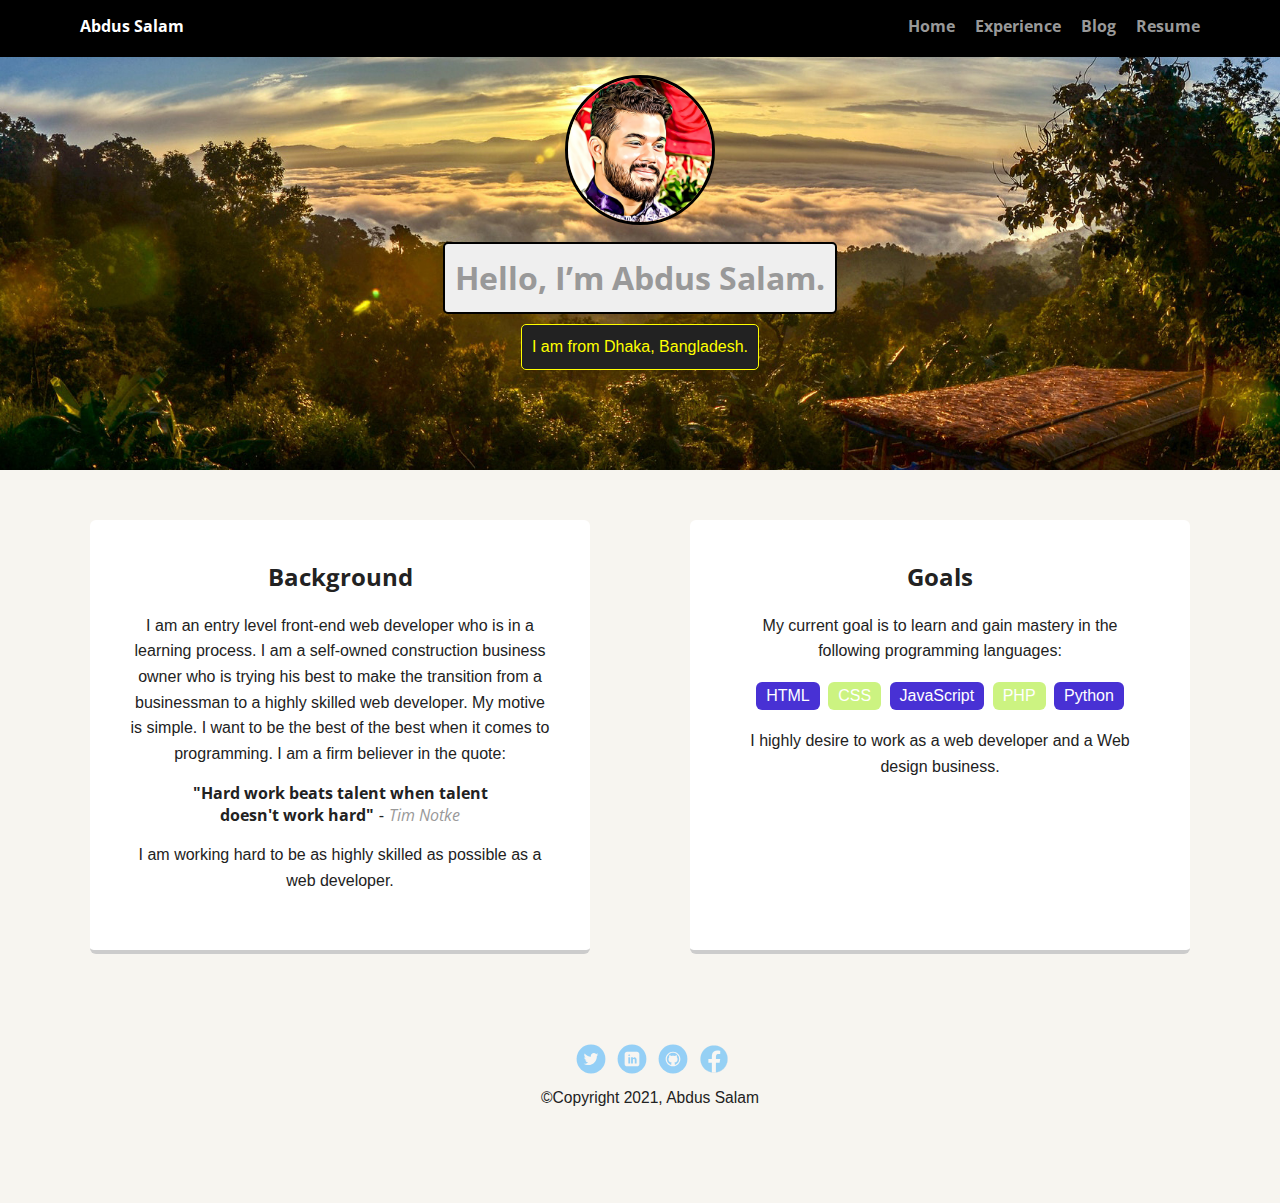
<file: index.html>
<!doctype html>
<html lang="en">
<head>
  <meta charset="utf-8">
  <title>Abdus Salam's Profile</title>
  <meta name="viewport" content="width=device-width, initial-scale=1.0">
  <link type="text/css" rel="stylesheet" href="styles.css">
  <link rel="preconnect" href="https://fonts.googleapis.com">
  <link rel="preconnect" href="https://fonts.gstatic.com" crossorigin>
  <link href="https://fonts.googleapis.com/css2?family=Open+Sans&display=swap" rel="stylesheet">
</head>
  <body>

    <nav class="main-nav">
        <ul class="nav">
          <li class="name">Abdus Salam</li>
          <li><a href="index.html">Home</a></li>
          <li><a href="experience.html">Experience</a></li>
          <li><a href="blog.html">Blog</a></li>
          <li><a href="resume.html">Resume</a></li>
        </ul>
      </nav>

    <header>
      <img src="images/me.jpg" alt="Headshot pic of Abdus Salam with digital art effect" class="profile-image">
      <!--added title attribute, text content is clickable and points to the resume page-->
      <h1 class="tag name" title="Click to view my resume"><a href="resume.html" target="_blank"> Hello, I’m Abdus Salam.</a></h1>
      <p class="tag location">I am from Dhaka, Bangladesh.</p>
    </header>

    <main class="flex">
      <section class="card">
          <h2>Background</h2>
          <p>I am an entry level front-end web developer who is in a learning process. I am a self-owned construction business owner who is trying his best to make the transition from a businessman to a highly skilled web developer. My motive is simple. I want to be the best of the best when it comes to programming. I am a firm believer in the quote:</p>
          
          <!--Added a quote with its url link, the author name is clickable and points to the source page-->
          <blockquote><strong>"Hard work beats talent when talent doesn't work hard"</strong>
              - <cite><a href="https://www.keepinspiring.me/wp-content/uploads/2021/03/hard-work-beats-talent-tim-notke-quote.png" target="_blank">Tim Notke</a></cite>
          </blockquote>
          
          <p>I am working hard to be as highly skilled as possible as a web developer.</p>
      </section>

      <section class="card">
        <h2>Goals</h2>
        <p>My current goal is to learn and gain mastery in the following programming languages:</p>
        <ul class="skills">
          <li>HTML</li>
          <li>CSS</li>
          <li>JavaScript</li>
          <li>PHP</li>
          <li>Python</li>
        </ul>
        <p>I highly desire to work as a web developer and a Web design business.</p>
      </section>

    </main>
    <footer>
      <ul>
        <li><a href="https://twitter.com/asc_1990" class="social twitter" target="_blank">Twitter</a></li>
        <li><a href="https://www.linkedin.com/in/abdus-salam-ema" class="social linkedin" target="_blank">LinkedIn</a></li>
        <li><a href="https://github.com/abdussalam-chowdhury" class="social github" target="_blank">Github</a></li>
        <!--added facebook icon and url-->
        <li><a href="https://www.facebook.com/abdussalam.ema" class="social facebook" target="_blank" >Facebook</a></li>
      </ul>
      <!--HTML entity name added before text content-->
      <p class="copyright">&copy;Copyright 2021, Abdus Salam</p>
    </footer>
    
  </body>
  </html>
</file>
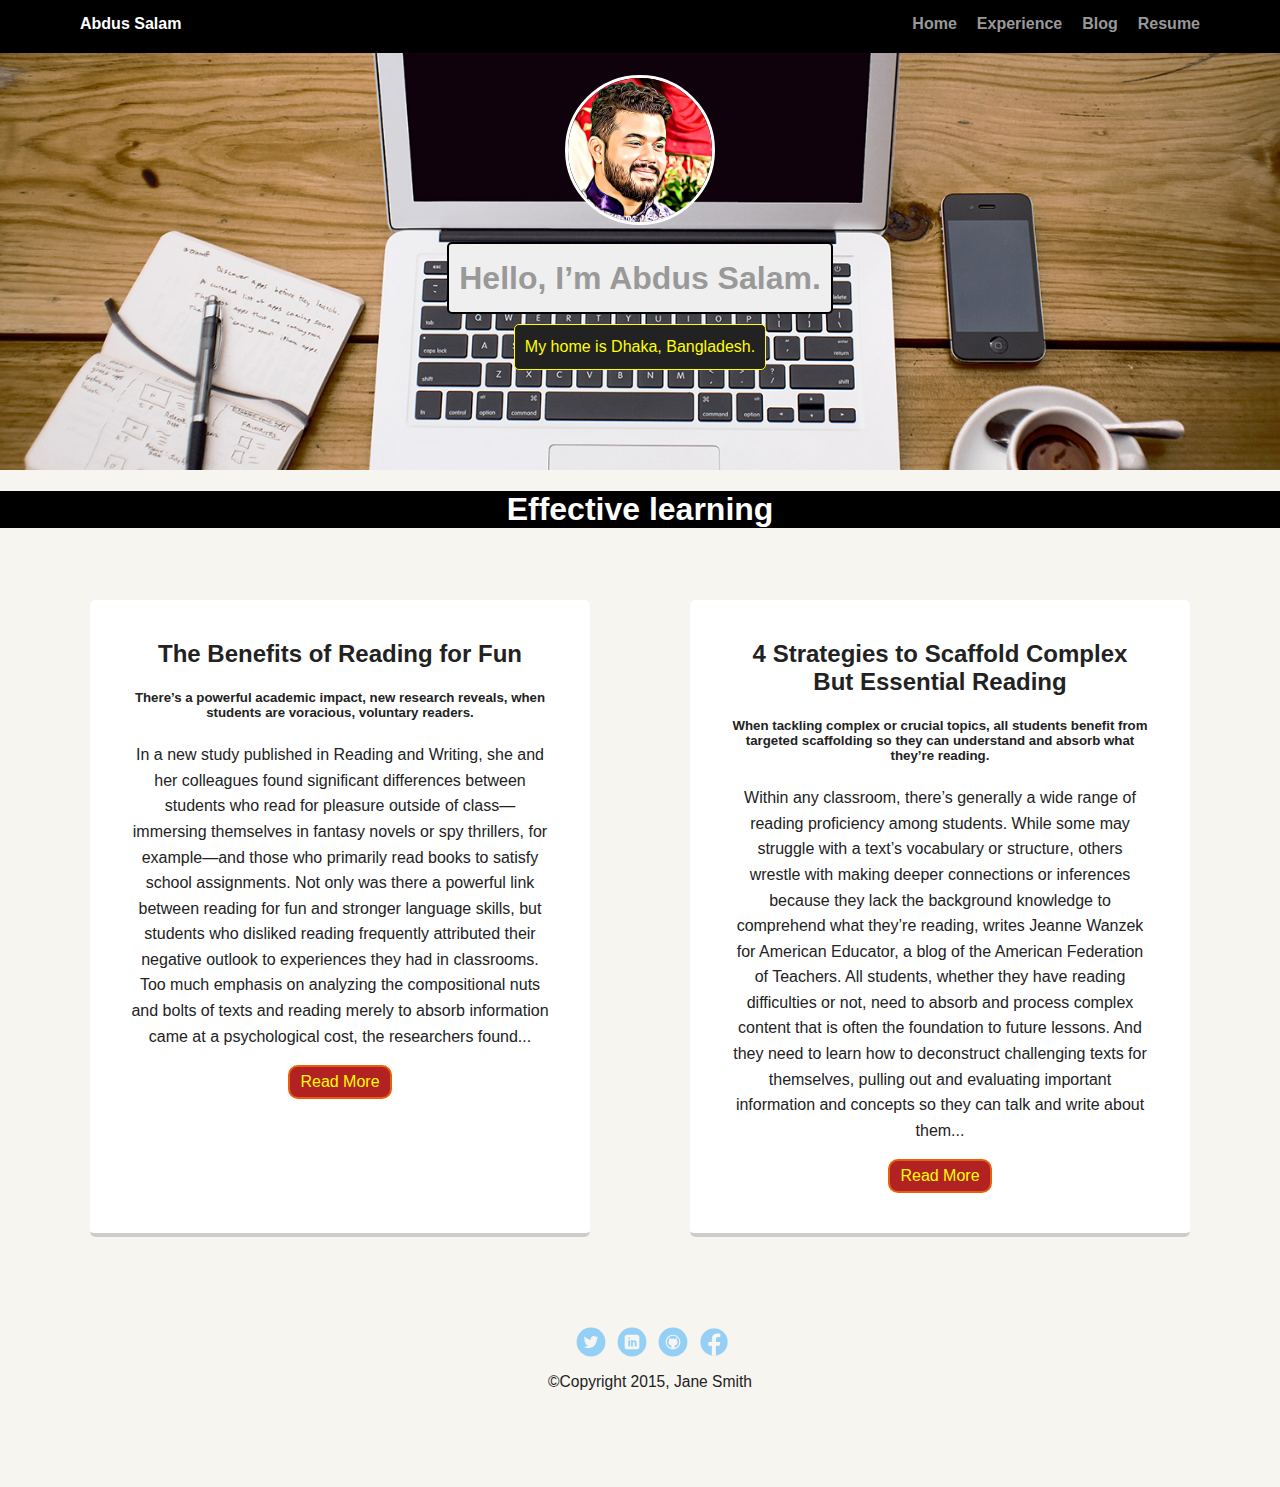
<file: blog.html>
<!doctype html>
<html lang="en">
<head>
  <meta charset="utf-8">
  <title>Abdus Salam's Profile</title>
  <meta name="viewport" content="width=device-width, initial-scale=1.0">
  <link type="text/css" rel="stylesheet" href="styles.css">
  <link href="https://fonts.googleapis.com/css?family=Muli%7CRoboto:400,300,500,700,900" rel="stylesheet"></head>
  <body>

    <nav class="main-nav">
        <ul class="nav">
          <li class="name">Abdus Salam</li>
          <li><a href="index.html">Home</a></li>
          <li><a href="experience.html">Experience</a></li>
          <li><a href="blog.html">Blog</a></li>
          <li><a href="resume.html">Resume</a></li>
        </ul>
      </nav>

    <header id="blog_back">
      <img src="images/me.jpg" alt="Headshot pic of Abdus Salam with digital art effect" id="profile-image">
      <!--added title attribute, text content is clickable and points to the resume page-->
      <h1 class="tag name" title="Click to view my resume"><a href="resume.html" target="_blank"> Hello, I’m Abdus Salam.</a></h1>
      <p class="tag location">My home is Dhaka, Bangladesh.</p>
    </header>

    <div id="blog_title">
        <h1>Effective learning</h1>
    </div>
    
    <main class="flex">
      <section class="card">
        <h2>The Benefits of Reading for Fun</h2>
        <h5>There’s a powerful academic impact, new research reveals, when students are voracious, voluntary readers.</h5>
        <p>In a new study published in Reading and Writing, she and her colleagues found significant differences between students who read for pleasure outside of class—immersing themselves in fantasy novels or spy thrillers, for example—and those who primarily read books to satisfy school assignments. Not only was there a powerful link between reading for fun and stronger language skills, but students who disliked reading frequently attributed their negative outlook to experiences they had in classrooms. Too much emphasis on analyzing the compositional nuts and bolts of texts and reading merely to absorb information came at a psychological cost, the researchers found...</p>
          <button>Read More</button>
      </section> 

      <section class="card">
        <h2>4 Strategies to Scaffold Complex But Essential Reading</h2>
        <h5>When tackling complex or crucial topics, all students benefit from targeted scaffolding so they can understand and absorb what they’re reading.</h5>
        <p>Within any classroom, there’s generally a wide range of reading proficiency among students. While some may struggle with a text’s vocabulary or structure, others wrestle with making deeper connections or inferences because they lack the background knowledge to comprehend what they’re reading, writes Jeanne Wanzek for American Educator, a blog of the American Federation of Teachers.
           All students, whether they have reading difficulties or not, need to absorb and process complex content that is often the foundation to future lessons. And they need to learn how to deconstruct challenging texts for themselves, pulling out and evaluating important information and concepts so they can talk and write about them...</p>
           <button>Read More</button>
      </section> 

    </main>
    <footer>
      <ul>
        <li><a href="https://twitter.com/asc_1990" class="social twitter" target="_blank">Twitter</a></li>
        <li><a href="https://www.linkedin.com/in/abdus-salam-ema" class="social linkedin" target="_blank">LinkedIn</a></li>
        <li><a href="https://github.com/abdussalam-chowdhury" class="social github" target="_blank">Github</a></li>
        <!--added facebook icon and url-->
        <li><a href="https://www.facebook.com/abdussalam.ema" class="social facebook" target="_blank" >Facebook</a></li>
      </ul>
      <!--HTML entity name added before text content-->
      <p class="copyright">&copy;Copyright 2015, Jane Smith</p>
    </footer>
  </body>
  </html>
</file>
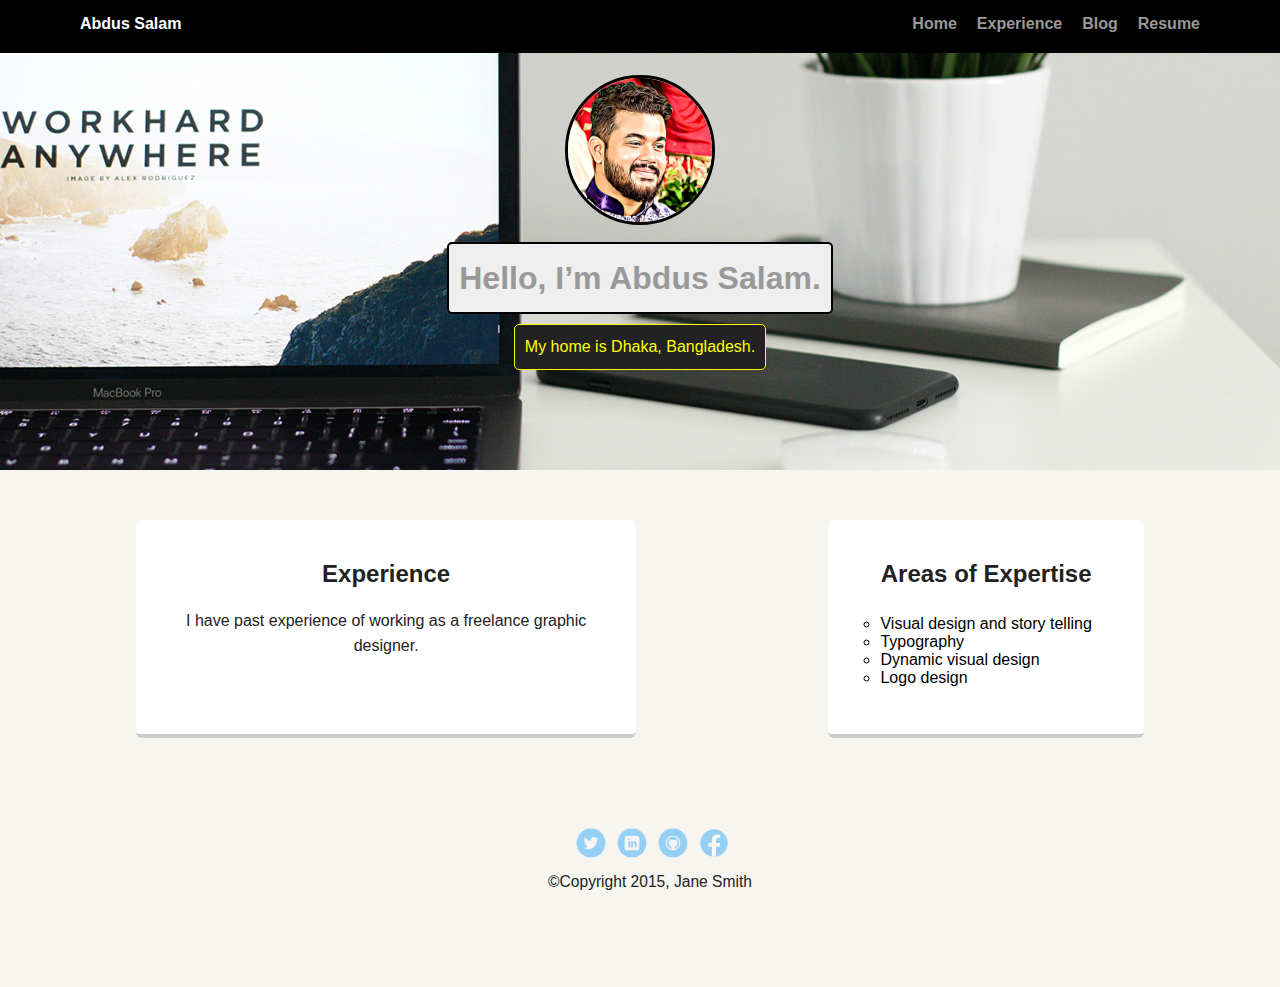
<file: experience.html>
<!doctype html>
<html lang="en">
<head>
  <meta charset="utf-8">
  <title>Abdus Salam's Profile</title>
  <meta name="viewport" content="width=device-width, initial-scale=1.0">
  <link rel="stylesheet" href="styles.css">
  <link href="https://fonts.googleapis.com/css?family=Muli%7CRoboto:400,300,500,700,900" rel="stylesheet"></head>
  <body>

    <nav class="main-nav">
        <ul class="nav">
          <li class="name">Abdus Salam</li>
          <li><a href="index.html">Home</a></li>
          <li><a href="experience.html">Experience</a></li>
          <li><a href="blog.html">Blog</a></li>
          <li><a href="resume.html">Resume</a></li>
        </ul>
      </nav>

    <header id="experience_back">
      <img src="images/me.jpg" alt="Headshot pic of Abdus Salam with digital art effect" class="profile-image">
      <!--added title attribute, text content is clickable and points to the resume page-->
      <h1 class="tag name" title="Click to view my resume"><a href="resume.html" target="_blank"> Hello, I’m Abdus Salam.</a></h1>
      <p class="tag location">My home is Dhaka, Bangladesh.</p>
    </header>

    <main class="flex">
      <section class="card">
        <h2>Experience</h2>
        <p>I have past experience of working as a freelance graphic designer.</p>
      </section> 

      <section class="card">
        <h2>Areas of Expertise</h2>
        <ul id="skills">
          <li>Visual design and story telling</li>
          <li>Typography</li>
          <li>Dynamic visual design</li>
          <li>Logo design</li>
        </ul>
      </section> 

    </main>
    <footer>
      <ul>
        <li><a href="https://twitter.com/asc_1990" class="social twitter" target="_blank">Twitter</a></li>
        <li><a href="https://www.linkedin.com/in/abdus-salam-ema" class="social linkedin" target="_blank">LinkedIn</a></li>
        <li><a href="https://github.com/abdussalam-chowdhury" class="social github" target="_blank">Github</a></li>
        <!--added facebook icon and url-->
        <li><a href="https://www.facebook.com/abdussalam.ema" class="social facebook" target="_blank" >Facebook</a></li>
      </ul>
      <!--HTML entity name added before text content-->
      <p class="copyright">&copy;Copyright 2015, Jane Smith</p>
    </footer>
  </body>
  </html>
</file>
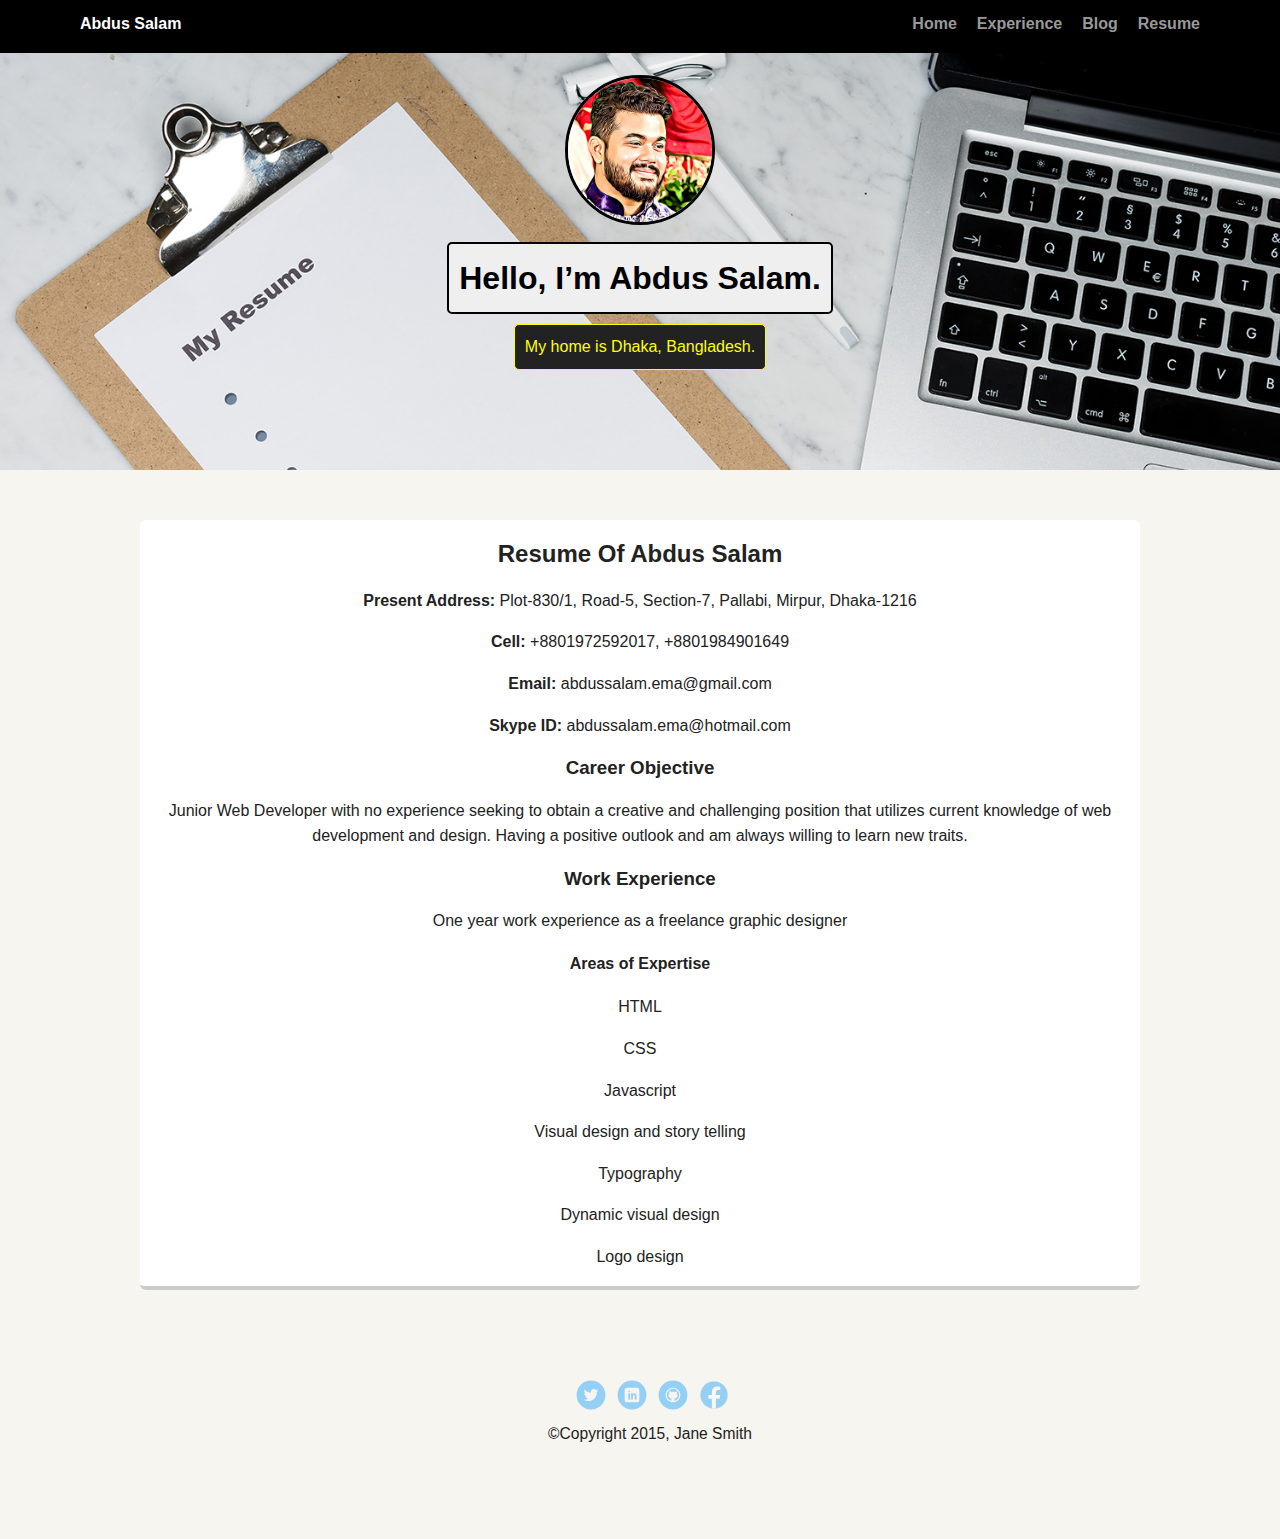
<file: resume.html>
<!doctype html>
<html lang="en">
<head>
  <meta charset="utf-8">
  <title>Abdus Salam's Profile</title>
  <meta name="viewport" content="width=device-width, initial-scale=1.0">
  <link rel="stylesheet" href="styles.css">
  <link href="https://fonts.googleapis.com/css?family=Muli%7CRoboto:400,300,500,700,900" rel="stylesheet"></head>
  <body>

    <nav class="main-nav">
        <ul class="nav">
          <li class="name">Abdus Salam</li>
          <li><a href="index.html">Home</a></li>
          <li><a href="experience.html">Experience</a></li>
          <li><a href="blog.html">Blog</a></li>
          <li><a href="resume.html">Resume</a></li>
        </ul>
      </nav>

    <header id="resume_back">
      <img src="images/me.jpg" alt="Headshot pic of Abdus Salam with digital art effect" class="profile-image">
      <h1 class="tag name">Hello, I’m Abdus Salam.</h1>
      <p class="tag location">My home is Dhaka, Bangladesh.</p>
    </header>

    <main id="flex">
      <section id="card">
        <h2>Resume Of Abdus Salam</h2>
          <p><strong>Present Address:</strong> Plot-830/1, Road-5, Section-7, Pallabi, Mirpur, Dhaka-1216</p>
          <p><strong>Cell:</strong> +8801972592017, +8801984901649</p>
          <p><strong>Email:</strong> abdussalam.ema@gmail.com</p>
          <p><strong>Skype ID:</strong> abdussalam.ema@hotmail.com</p>
        
        <h3>Career Objective</h3>
          <p>Junior Web Developer with no experience seeking to obtain a creative and challenging position that utilizes current knowledge of web development and design. Having a positive outlook and am always willing to learn new traits.</p>

        <h3>Work Experience</h3>
          <p>One year work experience as a freelance graphic designer</p>
        <h4>Areas of Expertise</h4>
          <p>HTML</p>
          <p>CSS</p>
          <p>Javascript</p>
          <p>Visual design and story telling</p>
          <p>Typography</p>
          <p>Dynamic visual design</p>
          <p>Logo design</p>
      </section> 

    </main>
    <footer>
      <ul>
        <li><a href="https://twitter.com/asc_1990" class="social twitter" target="_blank">Twitter</a></li>
        <li><a href="https://www.linkedin.com/in/abdus-salam-ema" class="social linkedin" target="_blank">LinkedIn</a></li>
        <li><a href="https://github.com/abdussalam-chowdhury" class="social github" target="_blank">Github</a></li>
        <!--added facebook icon and url-->
        <li><a href="https://www.facebook.com/abdussalam.ema" class="social facebook" target="_blank" >Facebook</a></li>
      </ul>
      <!--HTML entity name added before text content-->
      <p class="copyright">&copy;Copyright 2015, Jane Smith</p>
    </footer>
  </body>
  </html>
</file>
<file: styles.css>
/* Global Layout Set-up */
* { 
  box-sizing: border-box;
}
  
body {
  margin: 0;
  padding: 0;
  text-align: center;
  font-family: 'Open Sans', sans-serif;     /* font-family and font weight, changed values on july 4, 2021 */
  font-weight: 400;
  color: #222;
  background: #f7f5f0;
}
/* ******updated on july 7, 2021 (font-face)****** */
@font-face {
  font-family: 'Open Sans';
  font-style: normal;
  font-weight: 400;
  font-display: swap;
  src: url(https://fonts.gstatic.com/s/opensans/v20/mem8YaGs126MiZpBA-UFUZ0bbck.woff2) format('woff2');
  unicode-range: U+0400-045F, U+0490-0491, U+04B0-04B1, U+2116;

}
/* Link Styles */

a {
  text-decoration: none;
  color: #999;
}
a:hover {
  color: #6633ff;
}


/* Section Styles */

.main-nav {
  width: 100%;
  background: black;
  min-height: 30px;
  padding: 10px;
  position: fixed;
  text-align: center;
}
.nav {
  display: flex;
  justify-content: space-around;
  font-weight: 700;
  list-style-type: none;
  margin: 0 auto;
  padding: 0;
}

.nav .name {
    display: block;
    margin-right: auto;
    color: white;
}
.nav li {
  padding: 5px 10px 10px 10px;
}
.nav a {
  transition: all .5s;
}
.nav a:hover {
  color: white
}

header {
  text-align: center;
  background: url('images/bangladesh.jpg') no-repeat top center ;
  background-size: cover;
  overflow: hidden;
  padding-top: 10px;
}

#objective {

  text-indent: 1em;
}

/* Different background images for experience, blog and resume pages */
#experience_back {
 
  text-align: center;
  background: url('images/experience_background.jpg') no-repeat top center;
  background-size: cover;
  overflow: hidden;
  padding-top: 10px;
}

#blog_back {

  text-align: center;
  background: url('images/blog_background.jpg') no-repeat top center;
  background-size: cover;
  overflow: hidden;
  padding-top: 10px;

}

#resume_back {

  text-align: center;
  background: url('images/resume_background.jpg') no-repeat top center;
  background-size: cover;
  overflow: hidden;
  padding-top: 10px;
}


header {
  line-height: 1.5;
}
header .profile-image {
  margin-top: 65px;
  width: 150px;
  height: 150px;
  border-radius: 50%;
  border: 3px solid black;
  transition: all .5s;
}
header .profile-image:hover {
  transform: scale(1.1) rotate(35deg);
}

/*black border for profile image of blog page*/
#profile-image{

  margin-top: 65px;
  width: 150px;
  height: 150px;
  border-radius: 50%;
  border: 3px solid white;
  transition: all .5s;

}

#profile-image:hover {

  transform: scale(1.1) rotate(35deg);

}

.tag {
  background-color: #efefef;
  color: black;
  padding: 10px;
  border-radius: 5px;
  display: table;
  margin: 10px auto;
  border: 2px solid black;
} 


.location {
  background-color: #222;
  color: yellow;
  border: 1px solid yellow;
}
.card {
  margin: 30px;
  padding: 20px 40px 40px;
  max-width: 500px;
  text-align: center;
  background: #fff;
  border-bottom: 4px solid #ccc;
  border-radius: 6px;
  transition: all .5s;
}
.card:hover {
  border-color: black;
}

ul.skills {
  padding: 0;
  text-align: center;
}

.skills li {
  border-radius: 6px;
  display: inline-block;
  background: #CCF381;
  color: white;
  padding: 5px 10px;
  margin: 2px;
}

.skills li:nth-child(odd) {
  background: #4831D4;
}

#skills {

  border-radius: 6px;
  display: inline-block;
  text-align: left;
  color:black;
  padding: 5px 10px;
  margin: 2px;
  list-style:circle;
}

/*Blog page body title*/
#blog_title{
  
  background-color: black;
  color: white;
  text-align: center;
  
}

footer {
  width: 100%;
  min-height: 30px;
  padding: 20px 0 40px 20px;
}

footer .copyright {
  top: -8px;
  font-size: .75em;
}

footer ul {
  list-style-type: none;
  margin: 0;
  padding: 0;
}

footer ul li {
  display: inline-block;
}

a.social {
  display: inline-block;
  text-indent: -9999px;
  margin-left: 5px;
  width: 30px;
  height: 30px;
  background-size: 30px 30px;
  opacity: .4;
  transition: all .5s;
}
a.twitter {
  background-image: url(images/twitter.svg);
}
a.linkedin {
  background-image: url(images/linkedin.svg);
}
a.github {
  background-image: url(images/github.svg);
}
a.facebook {
  background-image:url(images/facebook.svg);
}

a.social:hover {
  opacity: 1;
}
.clearfix {
  clear: both;
}

  /* for resume page only */
  #flex {

    display: -ms-flexbox;      /* TWEENER - IE 10 */
    display: flex; 
    max-width: 1200px;
    -ms-flex-pack: distribute;
    justify-content: space-around;
    margin: 0 auto;
  }

  /* for resume page only */
  #card {
    margin: 30px;
    max-width: 1000px;
    text-align: center;
    background: #fff;
    border-bottom: 4px solid #ccc;
    border-radius: 6px;
    transition: all .5s;
  }
  #card:hover {                         
    border-color: black;                /*fixed hover of resume info page on july 4,2021*/
  }

  header {
    min-height: 470px;
  }

  .nav {
    max-width: 1200px;
    padding: 0 30px;
  }


  main {
    padding-top: 20px;
  }

  main p {
    line-height: 1.6em;
  }

  footer {
    font-size: 1.3em;
    max-width: 1200px;
    margin: 40px auto;
  }
button {
  padding: 6px 10px 6px 10px;
  border: 2px solid #E95F0A;
  border-radius: 10px;
  background-color: firebrick;  /* button updated on july 6, 2021*/
  color: yellow;
  font-size: 1rem;
}
/* Styles for larger screens */
@media screen and (min-width: 720px) {
  
  .flex {
      display: -ms-flexbox;      /* TWEENER - IE 10 */
      display: flex; 
      max-width: 1200px;
      -ms-flex-pack: distribute;
      justify-content: space-around;
      margin: 0 auto;
  }
}                                                       /*missed curly brace fixed on july 4,2021*/
</file>
